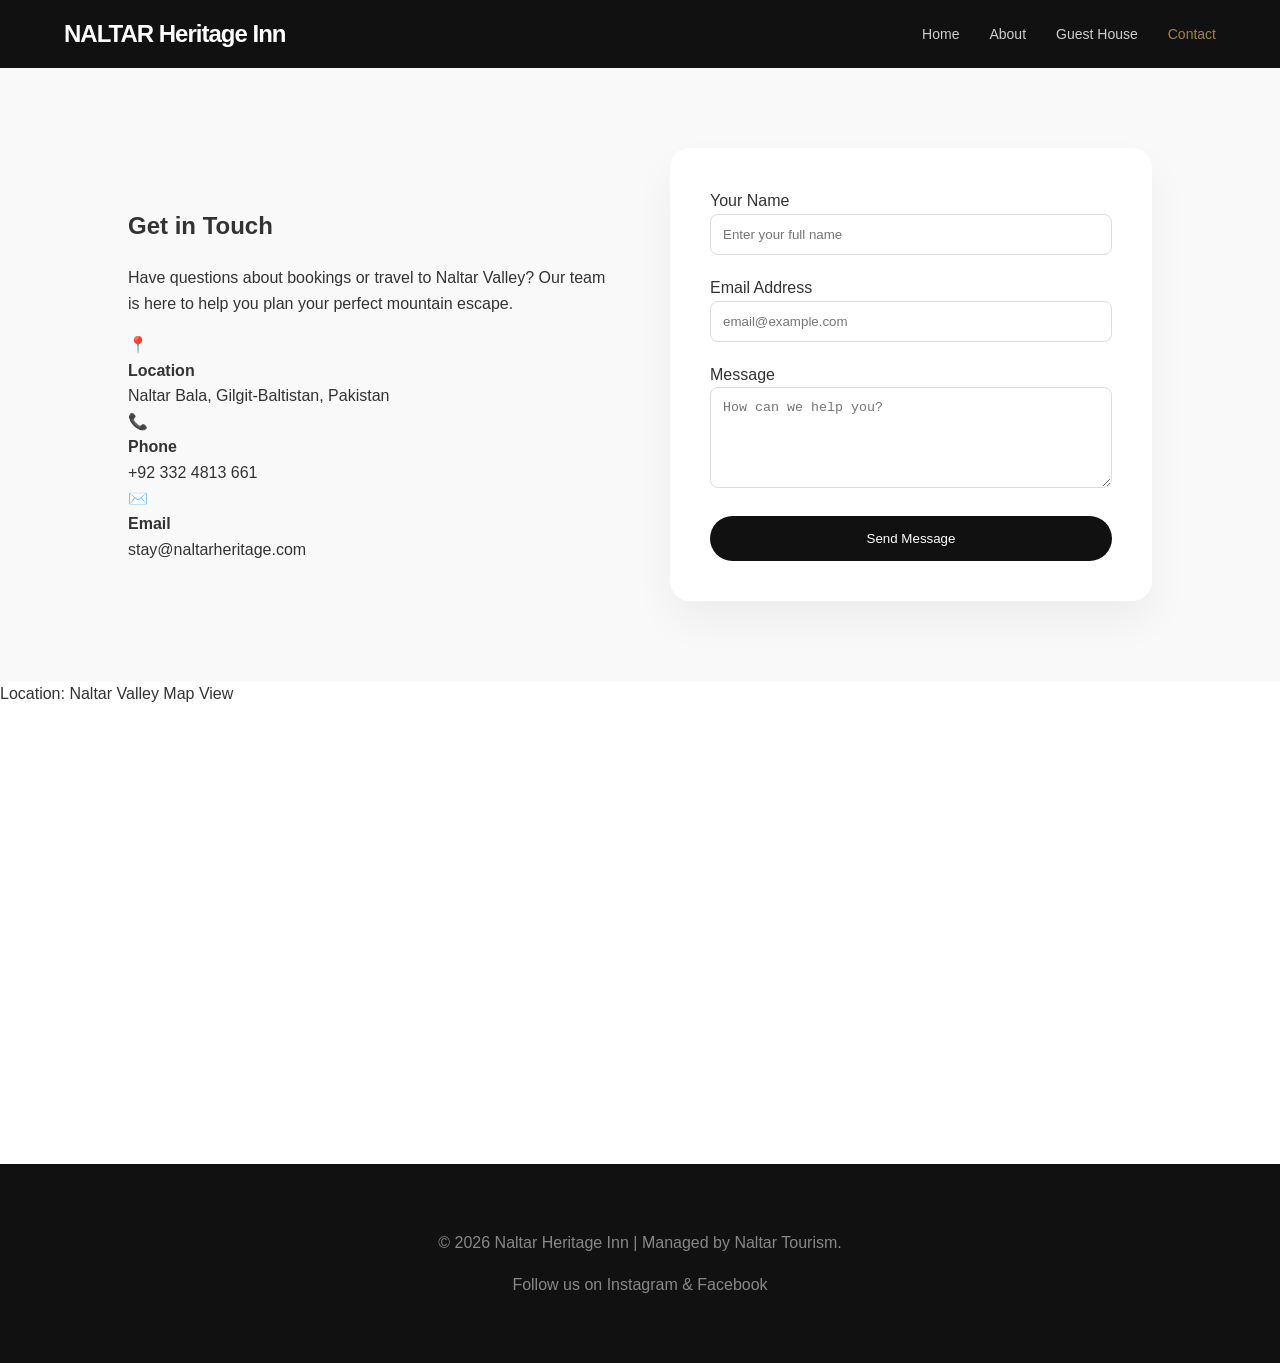
<file: contact.html>
<!DOCTYPE html>
<html lang="en">
<head>
    <meta charset="UTF-8">
    <meta name="viewport" content="width=device-width, initial-scale=1.0">
    <title>Contact Us | Naltar Heritage Inn</title>
    <link rel="stylesheet" href="root/style.css">
</head>
<body>

    <header>
        <a href="index.html" class="logo">NALTAR Heritage Inn</a>
        <nav>
            <ul>
                <li><a href="index.html">Home</a></li>
                <li><a href="about.html">About</a></li>
                <li><a href="guesthouse.html">Guest House</a></li>
                <li><a href="contact.html" style="color: var(--accent-gold);">Contact</a></li>
            </ul>
        </nav>
    </header>

    <section class="contact-hero">
        <div class="contact-info">
            <h1>Get in Touch</h1>
            <p>Have questions about bookings or travel to Naltar Valley? Our team is here to help you plan your perfect mountain escape.</p>

            <div class="contact-details">
                <div class="detail-item">
                    <span class="icon">📍</span>
                    <div><strong>Location</strong><br>Naltar Bala, Gilgit-Baltistan, Pakistan</div>
                </div>
                <div class="detail-item">
                    <span class="icon">📞</span>
                    <div><strong>Phone</strong><br>+92 332 4813 661</div>
                </div>
                <div class="detail-item">
                    <span class="icon">✉️</span>
                    <div><strong>Email</strong><br>stay@naltarheritage.com</div>
                </div>
            </div>
        </div>

        <div class="contact-form">
            <form>
                <div class="form-group">
                    <label>Your Name</label>
                    <input type="text" placeholder="Enter your full name">
                </div>
                <div class="form-group">
                    <label>Email Address</label>
                    <input type="email" placeholder="email@example.com">
                </div>
                <div class="form-group">
                    <label>Message</label>
                    <textarea rows="5" placeholder="How can we help you?"></textarea>
                </div>
                <button type="submit" class="btn-send">Send Message</button>
            </form>
        </div>
    </section>

    <div class="map-container">
        <span class="photo-address">Location: Naltar Valley Map View</span>
        <iframe src="https://www.google.com/maps/embed?pb=!1m18!1m12!1m3!1d104523.51817452296!2d74.12879515!3d34.1352!2m3!1f0!2f0!3f0!3m2!1i1024!2i768!4f13.1!3m3!1m2!1s0x38e6347076d3701d%3A0xc66519133663673c!2sNaltar%20Valley!5e0!3m2!1sen!2s!4v1700000000000"
                width="100%" height="450" style="border:0;" allowfullscreen="" loading="lazy"></iframe>
    </div>

    <footer>
        <p>© 2026 Naltar Heritage Inn | Managed by Naltar Tourism.</p>
        <p>Follow us on Instagram & Facebook</p>
    </footer>

</body>
</html>
</file>
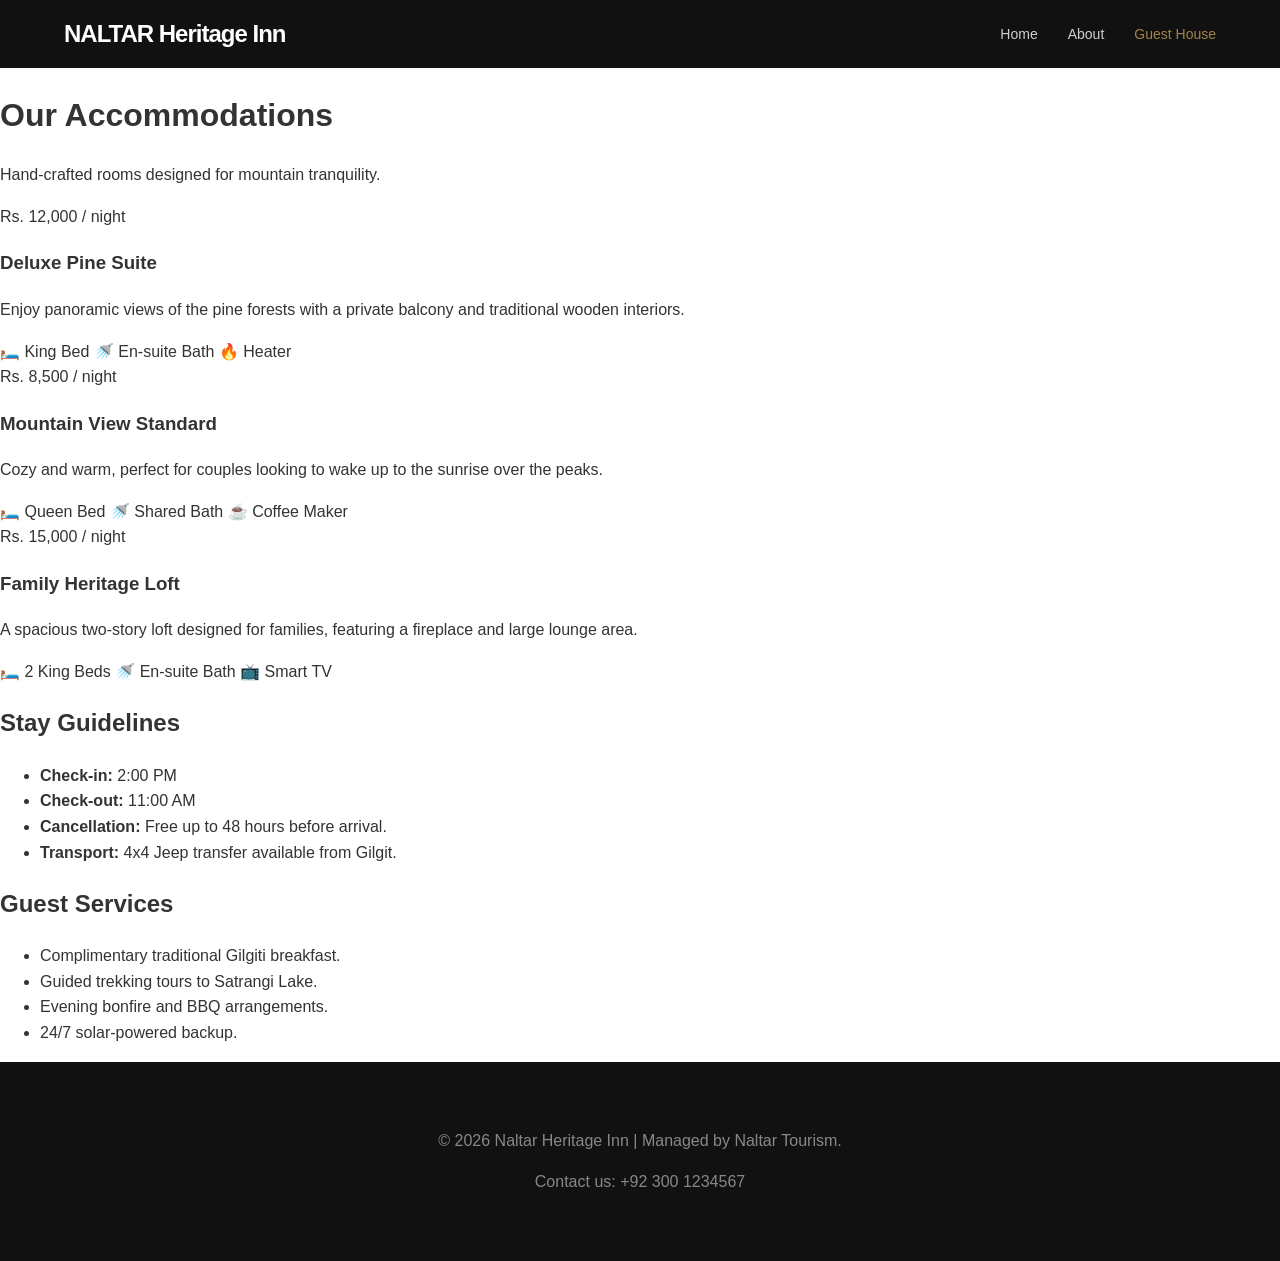
<file: guesthouse.html>
<!DOCTYPE html>
<html lang="en">
<head>
    <meta charset="UTF-8">
    <meta name="viewport" content="width=device-width, initial-scale=1.0">
    <title>Rooms & Suites | Naltar Heritage Inn</title>
    <link rel="stylesheet" href="root/style.css">
</head>
<body>

    <header>
        <a href="index.html" class="logo">NALTAR Heritage Inn</a>
        <nav>
            <ul>
                <li><a href="index.html">Home</a></li>
                <li><a href="about.html">About</a></li>
                <li><a href="guesthouse.html" style="color: var(--accent-gold);">Guest House</a></li>
            </ul>
        </nav>
    </header>

    <div class="page-title">
        <h1>Our Accommodations</h1>
        <p>Hand-crafted rooms designed for mountain tranquility.</p>
    </div>

    <section class="rooms-container">

        <div class="room-card">
            <div class="room-image" style="background-image:  url('images/image10.jpg');"></div>
            <div class="room-info">
                <span class="room-price">Rs. 12,000 / night</span>
                <h3>Deluxe Pine Suite</h3>
                <p>Enjoy panoramic views of the pine forests with a private balcony and traditional wooden interiors.</p>
                <div class="room-features">
                    <span>🛏️ King Bed</span>
                    <span>🚿 En-suite Bath</span>
                    <span>🔥 Heater</span>
                </div>
            </div>
        </div>

        <div class="room-card">
            <div class="room-image" style="background-image: url('images/image11.jpg');"></div>
            <div class="room-info">
                <span class="room-price">Rs. 8,500 / night</span>
                <h3>Mountain View Standard</h3>
                <p>Cozy and warm, perfect for couples looking to wake up to the sunrise over the peaks.</p>
                <div class="room-features">
                    <span>🛏️ Queen Bed</span>
                    <span>🚿 Shared Bath</span>
                    <span>☕ Coffee Maker</span>
                </div>
            </div>
        </div>

        <div class="room-card">
            <div class="room-image" style="background-image: url('images/image12.jpg');"></div>
            <div class="room-info">
                <span class="room-price">Rs. 15,000 / night</span>
                <h3>Family Heritage Loft</h3>
                <p>A spacious two-story loft designed for families, featuring a fireplace and large lounge area.</p>
                <div class="room-features">
                    <span>🛏️ 2 King Beds</span>
                    <span>🚿 En-suite Bath</span>
                    <span>📺 Smart TV</span>
                </div>
            </div>
        </div>

    </section>

    <section class="house-info">
        <div class="info-grid">
            <div class="info-box">
                <h2>Stay Guidelines</h2>
                <ul>
                    <li><strong>Check-in:</strong> 2:00 PM</li>
                    <li><strong>Check-out:</strong> 11:00 AM</li>
                    <li><strong>Cancellation:</strong> Free up to 48 hours before arrival.</li>
                    <li><strong>Transport:</strong> 4x4 Jeep transfer available from Gilgit.</li>
                </ul>
            </div>
            <div class="info-box">
                <h2>Guest Services</h2>
                <ul>
                    <li>Complimentary traditional Gilgiti breakfast.</li>
                    <li>Guided trekking tours to Satrangi Lake.</li>
                    <li>Evening bonfire and BBQ arrangements.</li>
                    <li>24/7 solar-powered backup.</li>
                </ul>
            </div>
        </div>
    </section>

    <footer>
        <p>© 2026 Naltar Heritage Inn | Managed by Naltar Tourism.</p>
        <p>Contact us: +92 300 1234567</p>
    </footer>

</body>
</html>
</file>
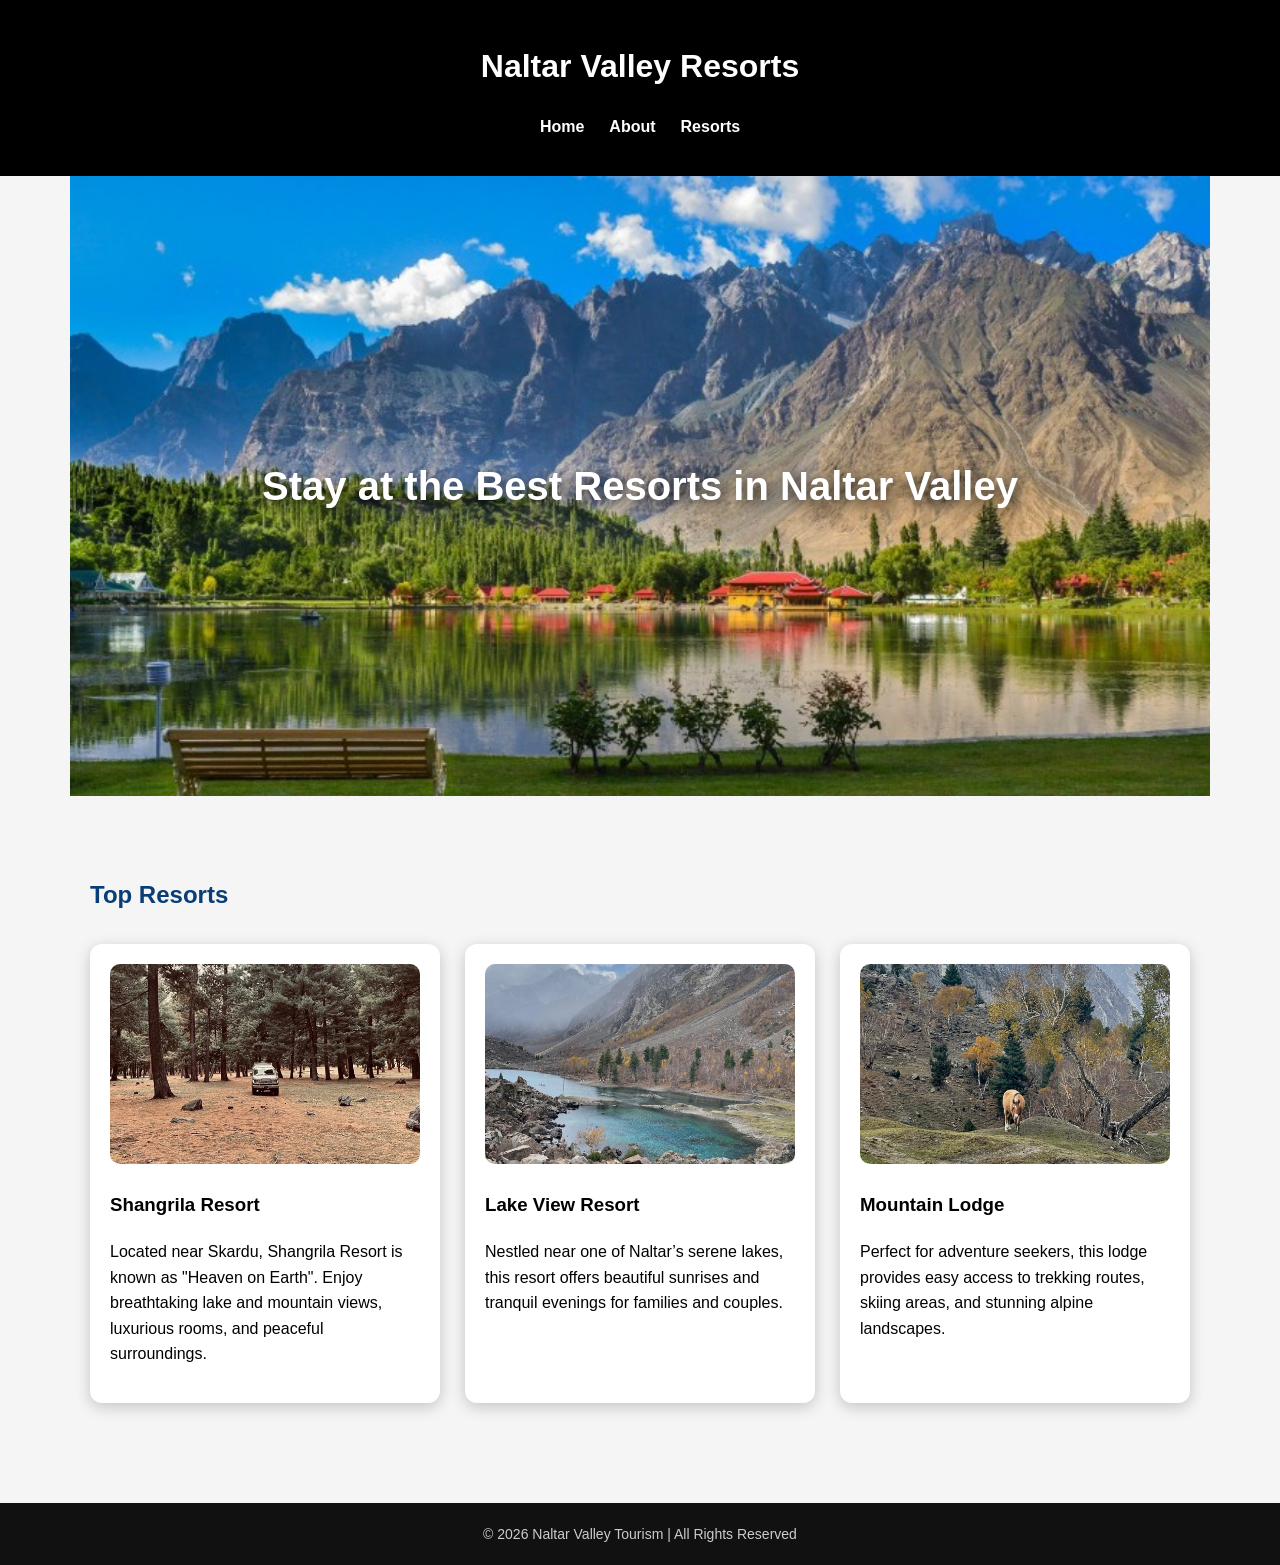
<file: resorts.html>
<!DOCTYPE html>
<html lang="en">
<head>
    <meta charset="UTF-8">
    <meta name="viewport" content="width=device-width, initial-scale=1.0">
    <title>Resorts – Naltar Valley</title>

    <style>
        body {
            margin: 0;
            font-family: 'Segoe UI', sans-serif;
            line-height: 1.6;
            background-color: #f5f5f5;
        }

        /* HEADER - Changed background to black */
        header {
            background-color: #000;
            color: white;
            padding: 20px;
            text-align: center;
        }

        nav ul {
            list-style: none;
            padding: 0;
            display: flex;
            justify-content: center;
            gap: 25px;
        }

        nav a {
            color: white;
            text-decoration: none;
            font-weight: bold;
        }

            nav a:hover {
                text-decoration: underline;
            }

        /* HERO */
        .hero {
            height: 500px;
            background-image: url("images/image5.jpg");
            background-size: cover;
            background-position: center;
            background-repeat: no-repeat;
            display: flex;
            justify-content: center;
            align-items: center;
            color: white;
            font-size: 2.5rem;
            font-weight: bold;
            text-shadow: 4px 4px 15px rgba(0,0,0,0.8);
            text-align: center;
        }

        /* SECTION */
        section {
            padding: 60px 20px;
            max-width: 1100px;
            margin: auto;
        }

        h2 {
            color: #083d77;
            margin-bottom: 20px;
        }

        /* RESORT CARDS */
        .resort-cards {
            display: grid;
            grid-template-columns: repeat(auto-fit, minmax(280px, 1fr));
            gap: 25px;
            margin-top: 30px;
        }

        .card {
            background: white;
            padding: 20px;
            border-radius: 12px;
            box-shadow: 0 4px 15px rgba(0,0,0,0.2);
            transition: transform 0.3s ease;
        }

            .card:hover {
                transform: translateY(-8px);
            }

            .card img {
                width: 100%;
                height: 200px;
                object-fit: cover;
                border-radius: 10px;
            }

        /* FOOTER */
        footer {
            background-color: #111;
            color: #ccc;
            text-align: center;
            padding: 20px;
            font-size: 14px;
            margin-top: 40px;
        }

        /* RESPONSIVE */
        @media (max-width: 768px) {
            .hero {
                font-size: 1.8rem;
                height: 350px;
            }
        }
    </style>
</head>

<body>

    <header>
        <h1>Naltar Valley Resorts</h1>
        <nav>
            <ul>
                <li><a href="index.html">Home</a></li>
                <li><a href="about.html">About</a></li>
                <li><a href="resorts.html">Resorts</a></li>
            </ul>
        </nav>
    </header>

    <!-- HERO -->
    <section class="hero">
        Stay at the Best Resorts in Naltar Valley
    </section>

    <!-- RESORTS LIST -->
    <section>
        <h2>Top Resorts</h2>
        <div class="resort-cards">

            <!-- Shangrila Resort -->
            <div class="card">
                <img src="images/image6.jpg" alt="Shangrila Resort Naltar Valley">
                <h3>Shangrila Resort</h3>
                <p>
                    Located near Skardu, Shangrila Resort is known as "Heaven on Earth".
                    Enjoy breathtaking lake and mountain views, luxurious rooms, and peaceful surroundings.
                </p>
            </div>

            <!-- Lake View Resort -->
            <div class="card">
                <img src="images/image2.jpeg" alt="Lake View Resort">
                <h3>Lake View Resort</h3>
                <p>
                    Nestled near one of Naltar’s serene lakes, this resort offers beautiful sunrises
                    and tranquil evenings for families and couples.
                </p>
            </div>

            <!-- Mountain Lodge -->
            <div class="card">
                <img src="images/image3.jpeg" alt="Mountain Lodge">
                <h3>Mountain Lodge</h3>
                <p>
                    Perfect for adventure seekers, this lodge provides easy access to trekking routes,
                    skiing areas, and stunning alpine landscapes.
                </p>
            </div>

        </div>
    </section>

    <footer>
        © 2026 Naltar Valley Tourism | All Rights Reserved
    </footer>

</body>
</html>
</file>
<file: root/style.css>
:root {
    --primary-black: #111111;
    --accent-gold: #c5a059;
    --bg-gray: #f9f9f9;
    --text-muted: #666;
}

body {
    margin: 0;
    font-family: 'Inter', 'Segoe UI', sans-serif;
    color: #333;
    background-color: white;
    line-height: 1.6;
    scroll-behavior: smooth;
}

/* ================= HEADER ================= */

header {
    background-color: var(--primary-black);
    color: white;
    padding: 15px 5%;
    display: flex;
    justify-content: space-between;
    align-items: center;
    position: sticky;
    top: 0;
    z-index: 1000;
}

.logo {
    font-size: 1.5rem;
    font-weight: 800;
    letter-spacing: -1px;
    text-decoration: none;
    color: white;
}

nav ul {
    list-style: none;
    display: flex;
    gap: 30px;
    margin: 0;
    padding: 0;
}

nav a {
    color: white;
    text-decoration: none;
    font-size: 14px;
    font-weight: 500;
    opacity: 0.8;
    transition: 0.3s;
}

    nav a:hover {
        opacity: 1;
        color: var(--accent-gold);
    }

/* ================= HERO ================= */

.hero {
    height: 80vh;
    background: linear-gradient(rgba(0,0,0,0.3), rgba(0,0,0,0.3)), url('../images/hero.jpeg') center/cover no-repeat;
    display: flex;
    flex-direction: column;
    justify-content: center;
    align-items: center;
    color: white;
    text-align: center;
}

    .hero h1 {
        font-size: 4rem;
        margin: 0;
        text-shadow: 2px 2px 20px rgba(0,0,0,0.5);
    }

    .hero p {
        font-size: 1.2rem;
        margin-top: 10px;
    }

/* ================= BOOKING BAR ================= */

.booking-bar {
    background: white;
    padding: 20px 40px;
    border-radius: 50px;
    display: flex;
    gap: 20px;
    box-shadow: 0 10px 30px rgba(0,0,0,0.1);
    transform: translateY(-50%);
    width: fit-content;
    margin: 0 auto;
    align-items: center;
}

    .booking-bar input {
        border: none;
        padding: 10px;
        border-right: 1px solid #eee;
        outline: none;
    }

.btn-book {
    background: var(--primary-black);
    color: white;
    border: none;
    padding: 12px 30px;
    border-radius: 30px;
    cursor: pointer;
    font-weight: bold;
    transition: 0.3s;
}

    .btn-book:hover {
        background: var(--accent-gold);
    }

/* ================= AMENITIES ================= */

.amenities {
    padding: 80px 10%;
    text-align: center;
    background: var(--bg-gray);
}

.amenity-grid {
    display: grid;
    grid-template-columns: repeat(auto-fit, minmax(150px, 1fr));
    gap: 20px;
    margin-top: 40px;
}

.amenity-item {
    background: white;
    padding: 30px;
    border-radius: 15px;
    border: 1px solid #eee;
}

/* ================= EXPERIENCE CARDS ================= */

.experiences {
    padding: 80px 10%;
}

.exp-grid {
    display: grid;
    grid-template-columns: repeat(auto-fit, minmax(300px, 1fr));
    gap: 30px;
}

.exp-card {
    position: relative;
    border-radius: 20px;
    overflow: hidden;
    height: 400px;
    cursor: pointer;
}

    .exp-card img {
        width: 100%;
        height: 100%;
        object-fit: cover;
        transition: 0.5s;
    }

    .exp-card:hover img {
        transform: scale(1.1);
    }

.exp-overlay {
    position: absolute;
    bottom: 0;
    left: 0;
    right: 0;
    padding: 30px;
    background: linear-gradient(transparent, rgba(0,0,0,0.8));
    color: white;
}

/* ================= CONTACT PAGE ================= */

.contact-hero {
    padding: 80px 10%;
    background: var(--bg-gray);
    display: grid;
    grid-template-columns: 1fr 1fr;
    gap: 60px;
    align-items: center;
}

.contact-form {
    background: white;
    padding: 40px;
    border-radius: 20px;
    box-shadow: 0 20px 40px rgba(0,0,0,0.05);
}

.form-group {
    margin-bottom: 20px;
}

    .form-group input,
    .form-group textarea {
        width: 100%;
        padding: 12px;
        border: 1px solid #ddd;
        border-radius: 8px;
        box-sizing: border-box;
    }

.btn-send {
    background: var(--primary-black);
    color: white;
    border: none;
    padding: 15px;
    border-radius: 30px;
    cursor: pointer;
    width: 100%;
}

    .btn-send:hover {
        background: var(--accent-gold);
    }

/* ================= FOOTER ================= */

footer {
    background: var(--primary-black);
    color: #888;
    padding: 50px 10%;
    text-align: center;
}

    footer a {
        color: white;
        text-decoration: none;
    }

/* ================= RESPONSIVE ================= */

@media (max-width: 768px) {

    .hero h1 {
        font-size: 2.5rem;
    }

    .booking-bar {
        flex-direction: column;
        border-radius: 20px;
        width: 90%;
    }

    .contact-hero {
        grid-template-columns: 1fr;
    }
}
</file>
